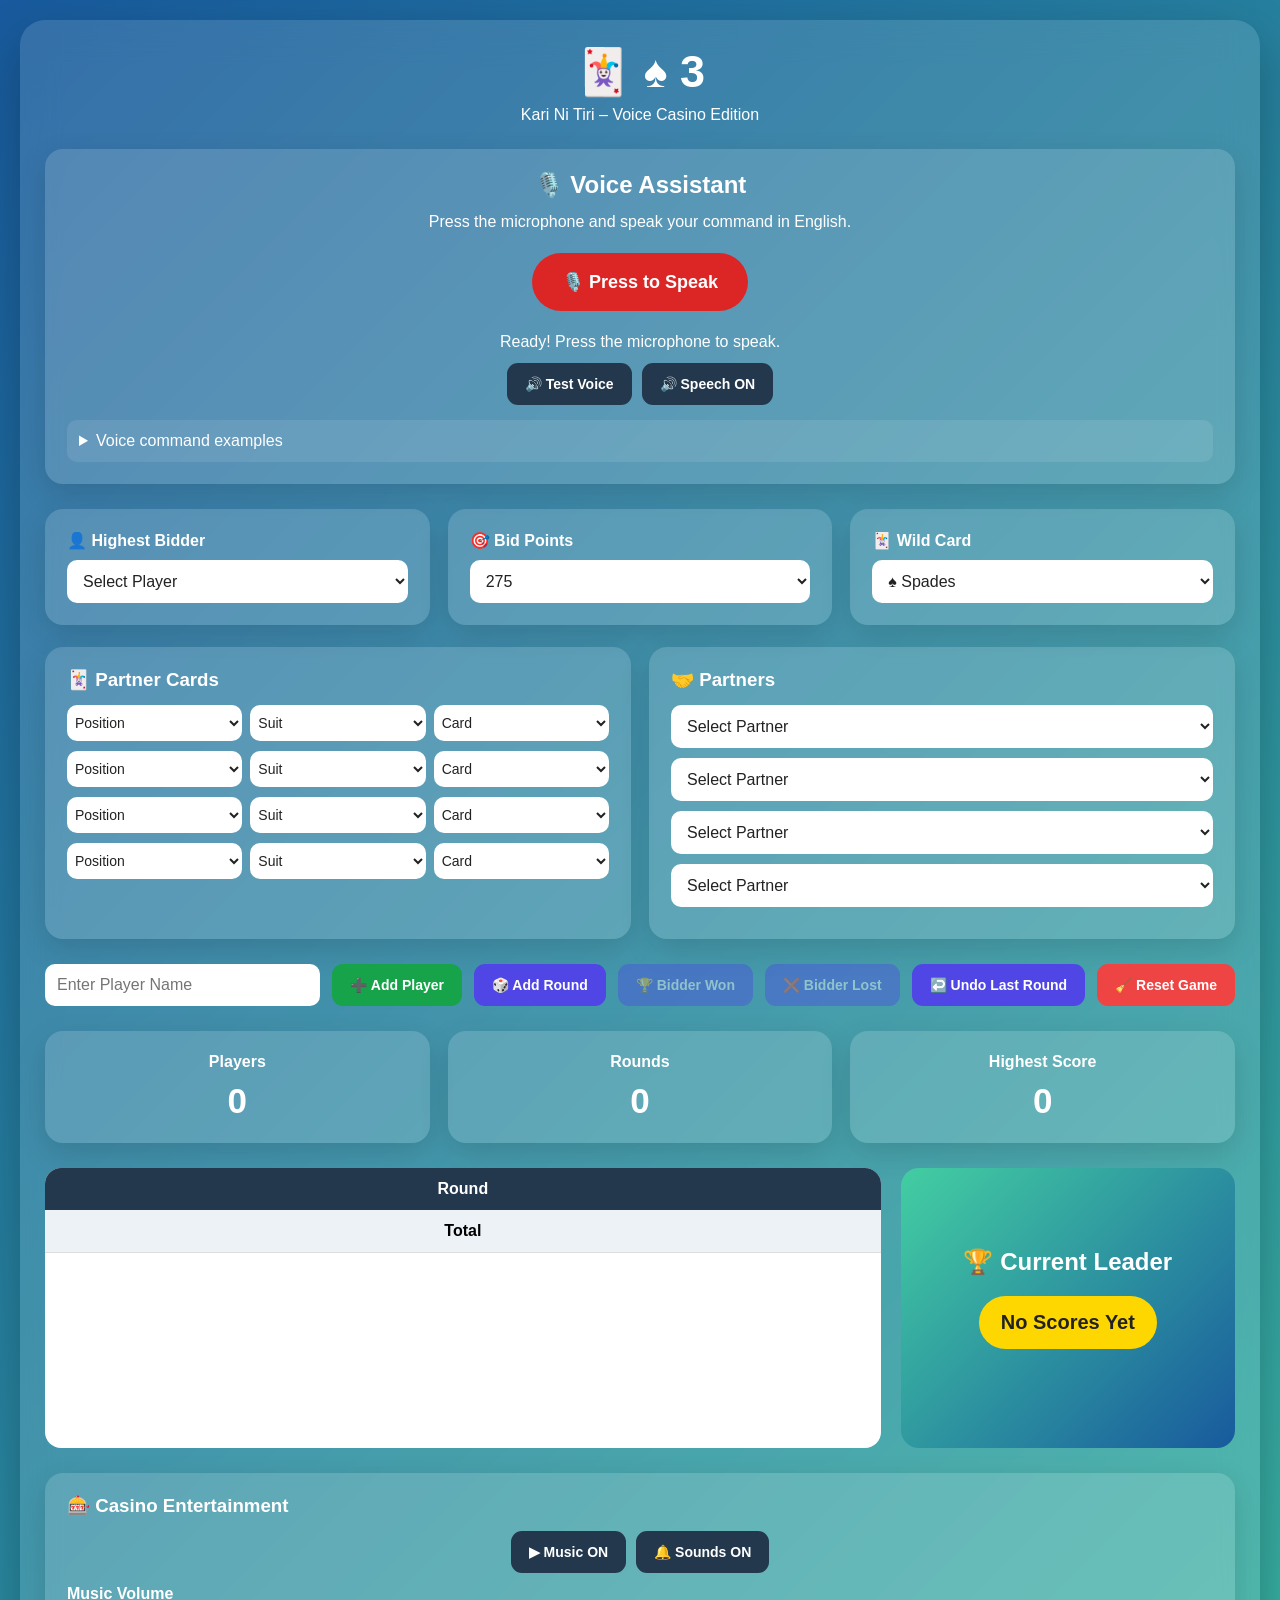
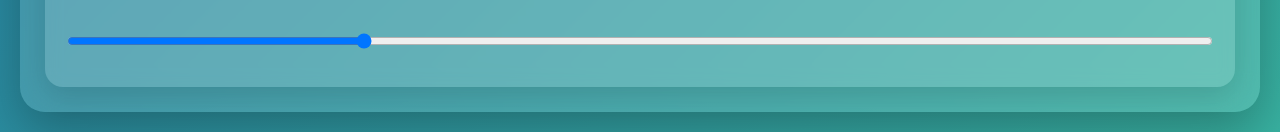
<file: index.html>
<!DOCTYPE html>
<html lang="en">
<head>
<meta charset="UTF-8">
<meta name="viewport" content="width=device-width, initial-scale=1">
<meta name="theme-color" content="#23374d">
<title>Kari Ni Tiri - Voice Casino Edition</title>
<link rel="stylesheet" href="style.css">
</head>
<body>

<div class="container">

<header class="title">
    <h1>🃏 ♠ 3</h1>
    <p>Kari Ni Tiri – Voice Casino Edition</p>
</header>

<section class="card voice-panel">
    <h2>🎙️ Voice Assistant</h2>
    <p>Press the microphone and speak your command in English.</p>

    <button id="voiceStart" class="mic-button">🎙️ Press to Speak</button>
    <p id="voiceStatus" aria-live="polite">Voice assistant ready</p>

    <div class="voice-controls">
        <button id="testSpeech">🔊 Test Voice</button>
        <button id="speechToggle">🔊 Speech ON</button>
    </div>

    <details>
        <summary>Voice command examples</summary>
        <p>Add player Rahul</p>
        <p>Bidder Rahul</p>
        <p>Bid 350</p>
        <p>Partners Amit and Raj</p>
        <p>Wild card Hearts</p>
        <p>Add round</p>
        <p>Bidder won / Bidder lost</p>
        <p>Who is the leader?</p>
        <p>Read scores</p>
        <p>Help</p>
    </details>
</section>

<section class="game-info">

    <div class="card">
        <label for="highestBidder">👤 Highest Bidder</label>
        <select id="highestBidder">
            <option value="">Select Player</option>
        </select>
    </div>

    <div class="card">
        <label for="bidPoints">🎯 Bid Points</label>
        <select id="bidPoints"></select>
    </div>

    <div class="card">
        <label for="wildSuit">🃏 Wild Card</label>
        <select id="wildSuit">
            <option value="♠ Spades">♠ Spades</option>
            <option value="♥ Hearts">♥ Hearts</option>
            <option value="♦ Diamonds">♦ Diamonds</option>
            <option value="♣ Clubs">♣ Clubs</option>
        </select>
    </div>

</section>

<section class="partner-section">

    <div class="card">
        <h3>🃏 Partner Cards</h3>
        <div id="partnerCardsContainer"></div>
    </div>

    <div class="card">
        <h3>🤝 Partners</h3>
        <div id="partnerNamesContainer"></div>
    </div>

</section>

<section class="player-panel">
    <input id="playerName" placeholder="Enter Player Name">
    <button id="addPlayer" class="add">➕ Add Player</button>
    <button id="addRound" class="round">🎲 Add Round</button>
    <button id="bidWin" class="round" disabled>🏆 Bidder Won</button>
    <button id="bidLose" class="round" disabled>❌ Bidder Lost</button>
    <button id="undoRound" class="round">↩️ Undo Last Round</button>
    <button id="resetGame" class="reset">🧹 Reset Game</button>
</section>

<section class="stats">
    <div class="stat-card">
        <h4>Players</h4>
        <span id="playerCount">0</span>
    </div>
    <div class="stat-card">
        <h4>Rounds</h4>
        <span id="roundCount">0</span>
    </div>
    <div class="stat-card">
        <h4>Highest Score</h4>
        <span id="highestScore">0</span>
    </div>
</section>

<section class="dashboard">

    <div class="table-card">
        <table>
            <thead>
                <tr id="headerRow">
                    <th>Round</th>
                </tr>
            </thead>
            <tbody id="scoreBody"></tbody>
            <tfoot>
                <tr id="totalRow">
                    <td>Total</td>
                </tr>
            </tfoot>
        </table>
    </div>

    <aside class="leader">
        <h2>🏆 Current Leader</h2>
        <div class="badge">No Scores Yet</div>
        <div id="remainingUnderLeader"></div>
    </aside>

</section>

<section class="card entertainment">
    <h3>🎰 Casino Entertainment</h3>
    <div class="music-controls">
        <button id="musicToggle">▶ Music ON</button>
        <button id="soundToggle">🔔 Sounds ON</button>
    </div>
    <label for="musicVolume">Music Volume</label>
    <input id="musicVolume" type="range" min="0" max="100" value="25">
</section>

</div>

<script src="storage.js"></script>
<script src="sounds.js"></script>
<script src="music.js"></script>
<script src="speech.js"></script>
<script src="players.js"></script>
<script src="scoring.js"></script>
<script src="app.js"></script>

</body>
</html>
</file>
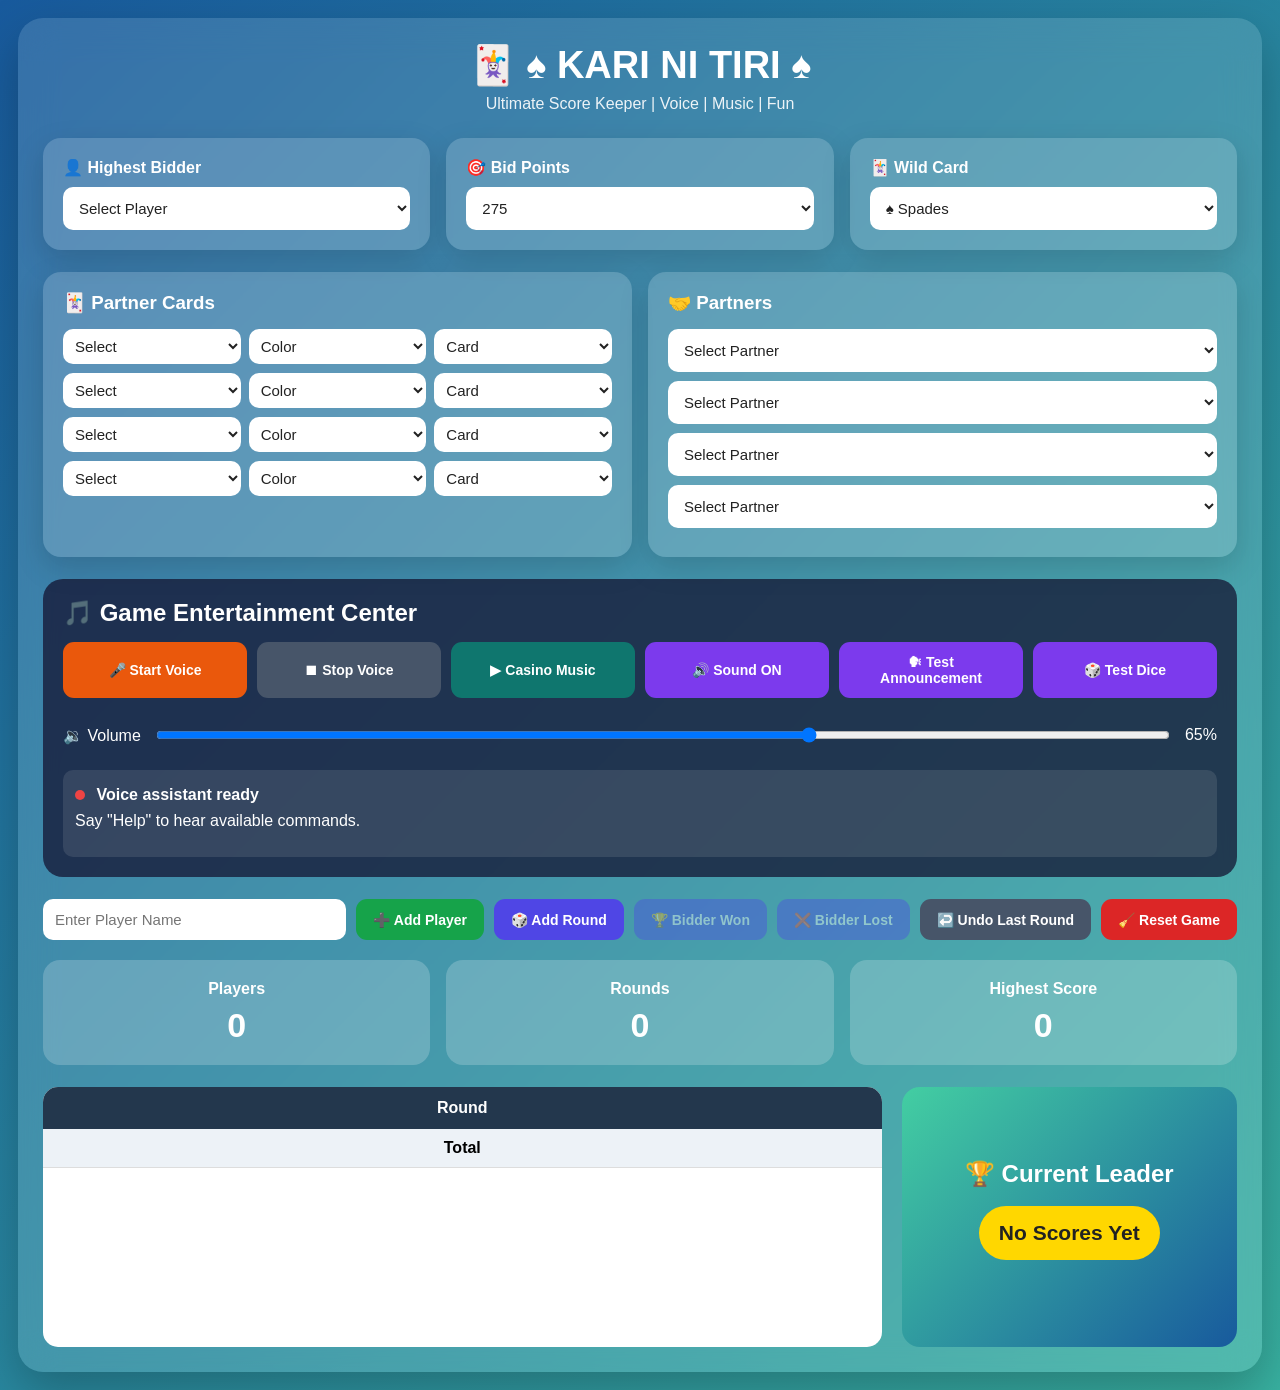
<file: index-back-up-speech.html>
<!DOCTYPE html>
<html lang="en">
<head>
<meta charset="UTF-8">
<meta name="viewport" content="width=device-width, initial-scale=1, maximum-scale=1">
<meta name="theme-color" content="#4338ca">
<title>Kari Ni Tiri - Ultimate Score Keeper</title>

<style>
* {
    margin:0;
    padding:0;
    box-sizing:border-box;
    font-family:-apple-system,BlinkMacSystemFont,"Segoe UI",Arial,sans-serif;
}

body {
    min-height:100vh;
    padding:18px;
    background:linear-gradient(-45deg,#667eea,#764ba2,#43cea2,#185a9d);
    background-size:400% 400%;
    animation:bgMove 15s ease infinite;
    -webkit-tap-highlight-color:transparent;
}

@keyframes bgMove {
    0% {background-position:0% 50%}
    50% {background-position:100% 50%}
    100% {background-position:0% 50%}
}

.container {
    max-width:1500px;
    margin:auto;
    padding:25px;
    border-radius:25px;
    background:rgba(255,255,255,.13);
    -webkit-backdrop-filter:blur(18px);
    backdrop-filter:blur(18px);
    box-shadow:0 20px 50px rgba(0,0,0,.25);
}

.title {
    text-align:center;
    color:white;
    margin-bottom:25px;
}

.title h1 {font-size:38px}
.title p {margin-top:8px;opacity:.9}

.card {
    background:rgba(255,255,255,.17);
    color:white;
    padding:20px;
    border-radius:18px;
    box-shadow:0 10px 30px rgba(0,0,0,.15);
}

.card h3 {margin-bottom:15px}

label {
    display:block;
    font-weight:600;
    margin-bottom:10px;
}

select,input {
    width:100%;
    padding:12px;
    border:0;
    border-radius:10px;
    font-size:15px;
    background:white;
    color:#222;
    outline:none;
}

button {
    border:0;
    border-radius:11px;
    padding:12px 17px;
    cursor:pointer;
    color:white;
    font-weight:700;
    font-size:14px;
    touch-action:manipulation;
    transition:.2s;
}

button:hover {filter:brightness(1.08)}
button:disabled {opacity:.4;cursor:not-allowed}

.game-info,.partner-section,.stats {
    display:grid;
    grid-template-columns:repeat(auto-fit,minmax(220px,1fr));
    gap:16px;
    margin-bottom:22px;
}

.player-panel {
    display:flex;
    flex-wrap:wrap;
    gap:10px;
    margin:20px 0;
}

.player-panel input {flex:1;min-width:180px}

.add {background:#16a34a}
.round {background:#4f46e5}
.reset {background:#dc2626}
.sound-btn {background:#7c3aed}
.music-btn {background:#0f766e}
.voice-btn {background:#ea580c}
.undo-btn {background:#475569}

.partner-card-row {
    display:grid;
    grid-template-columns:repeat(3,1fr);
    gap:8px;
    margin-bottom:9px;
}

.partner-card-row select {
    padding:8px;
    min-width:0;
}

.red-card {color:#e11d48!important;font-weight:bold}
.black-card {color:#111!important;font-weight:bold}

.stat-card {
    background:rgba(255,255,255,.2);
    color:white;
    padding:20px;
    text-align:center;
    border-radius:17px;
}

.stat-card span {
    display:block;
    font-size:34px;
    font-weight:bold;
    margin-top:8px;
}

.dashboard {
    display:grid;
    grid-template-columns:2.5fr 1fr;
    gap:20px;
}

.table-card {
    background:white;
    border-radius:15px;
    overflow-x:auto;
    -webkit-overflow-scrolling:touch;
}

table {width:100%;border-collapse:collapse}
thead {background:#23374d;color:white}
th {padding:12px;min-width:100px}
td {padding:10px;text-align:center;border-bottom:1px solid #ddd}
tbody tr:nth-child(even) {background:#f5f7fa}
tfoot {background:#edf2f7;font-weight:bold}

.score-input {
    width:75px;
    min-width:75px;
    text-align:center;
    font-size:17px;
    padding:7px;
}

.edit-btn,.remove-btn {
    display:block;
    margin:5px auto;
    padding:5px 9px;
    font-size:11px;
}

.edit-btn {background:#64748b}
.remove-btn {background:#dc2626}

.leader {
    min-height:260px;
    border-radius:18px;
    background:linear-gradient(135deg,#43cea2,#185a9d);
    color:white;
    display:flex;
    flex-direction:column;
    justify-content:center;
    align-items:center;
    text-align:center;
    padding:20px;
}

.badge {
    margin-top:18px;
    background:gold;
    color:#222;
    padding:15px 20px;
    border-radius:35px;
    font-size:21px;
    font-weight:bold;
}

.rank-row {
    display:flex;
    justify-content:space-between;
    gap:10px;
    padding:9px;
    margin:5px 0;
    border-radius:9px;
    background:rgba(255,255,255,.15);
    color:white;
}

.rank-name {flex:1;text-align:left}
.rank-number,.rank-points {font-weight:bold}

.entertainment {
    margin:22px 0;
    background:rgba(20,20,50,.75);
    color:white;
    border-radius:20px;
    padding:20px;
}

.entertainment h2 {margin-bottom:15px}

.sound-controls {
    display:grid;
    grid-template-columns:repeat(auto-fit,minmax(140px,1fr));
    gap:10px;
}

.sound-controls button {width:100%}

.volume-row {
    display:flex;
    align-items:center;
    gap:15px;
    margin-top:17px;
}

.volume-row input {flex:1}

.voice-status {
    margin-top:15px;
    padding:12px;
    background:rgba(255,255,255,.1);
    border-radius:10px;
    line-height:1.6;
}

.mic-indicator {
    display:inline-block;
    width:10px;
    height:10px;
    border-radius:50%;
    background:#ef4444;
    margin-right:7px;
}

.mic-indicator.active {
    background:#22c55e;
    box-shadow:0 0 10px #22c55e;
}

.activity {
    margin-top:12px;
    color:#fde68a;
    font-size:14px;
}

@media(max-width:900px) {
    .dashboard {grid-template-columns:1fr}
}

@media(max-width:600px) {
    body {padding:7px}
    .container {padding:12px}
    .title h1 {font-size:29px}
    .player-panel {flex-direction:column}
    .player-panel button {width:100%}
    .sound-controls {grid-template-columns:repeat(2,1fr)}
    .card {padding:14px}
    .partner-card-row {gap:5px}
    .partner-card-row select {font-size:12px;padding:8px 4px}
}

</style>
</head>

<body>

<div class="container">

<header class="title">
<h1>🃏 ♠ KARI NI TIRI ♠</h1>
<p>Ultimate Score Keeper | Voice | Music | Fun</p>
</header>

<!-- GAME SETTINGS -->

<section class="game-info">

<div class="card">
<label>👤 Highest Bidder</label>
<select id="highestBidder">
<option value="">Select Player</option>
</select>
</div>

<div class="card">
<label>🎯 Bid Points</label>
<select id="bidPoints"></select>
</div>

<div class="card">
<label>🃏 Wild Card</label>
<select id="wildSuit">
<option>♠ Spades</option>
<option>♥ Hearts</option>
<option>♦ Diamonds</option>
<option>♣ Clubs</option>
</select>
</div>

</section>

<!-- PARTNERS -->

<section class="partner-section">

<div class="card">
<h3>🃏 Partner Cards</h3>
<div id="partnerCardsContainer"></div>
</div>

<div class="card">
<h3>🤝 Partners</h3>
<div id="partnerNamesContainer"></div>
</div>

</section>

<!-- ENTERTAINMENT -->

<section class="entertainment">

<h2>🎵 Game Entertainment Center</h2>

<div class="sound-controls">

<button class="voice-btn" id="startVoice">
🎤 Start Voice
</button>

<button class="undo-btn" id="stopVoice">
⏹ Stop Voice
</button>

<button class="music-btn" id="musicToggle">
▶ Casino Music
</button>

<button class="sound-btn" id="soundToggle">
🔊 Sound ON
</button>

<button class="sound-btn" id="testVoice">
🗣 Test Announcement
</button>

<button class="sound-btn" id="testSound">
🎲 Test Dice
</button>

</div>

<div class="volume-row">
<span>🔉 Volume</span>
<input type="range" id="volume" min="0" max="100" value="65">
<span id="volumeValue">65%</span>
</div>

<div class="voice-status">
<div>
<span class="mic-indicator" id="micIndicator"></span>
<strong id="voiceState">Voice assistant ready</strong>
</div>
<div id="heardText">Say "Help" to hear available commands.</div>
<div class="activity" id="activity"></div>
</div>

</section>

<!-- PLAYER CONTROLS -->

<section class="player-panel">

<input id="playerName" placeholder="Enter Player Name">

<button class="add" id="addPlayer">➕ Add Player</button>

<button class="round" id="addRound">🎲 Add Round</button>

<button class="round" id="bidWin" disabled>🏆 Bidder Won</button>

<button class="round" id="bidLose" disabled>❌ Bidder Lost</button>

<button class="undo-btn" id="undoRound">↩️ Undo Last Round</button>

<button class="reset" id="resetGame">🧹 Reset Game</button>

</section>

<!-- STATISTICS -->

<section class="stats">

<div class="stat-card">
<h4>Players</h4>
<span id="playerCount">0</span>
</div>

<div class="stat-card">
<h4>Rounds</h4>
<span id="roundCount">0</span>
</div>

<div class="stat-card">
<h4>Highest Score</h4>
<span id="highestScore">0</span>
</div>

</section>

<!-- DASHBOARD -->

<section class="dashboard">

<div class="table-card">

<table>

<thead>
<tr id="headerRow">
<th>Round</th>
</tr>
</thead>

<tbody id="scoreBody"></tbody>

<tfoot>
<tr id="totalRow">
<td>Total</td>
</tr>
</tfoot>

</table>

</div>

<aside class="leader">

<h2>🏆 Current Leader</h2>

<div class="badge">No Scores Yet</div>

<div id="remainingUnderLeader" style="width:100%;margin-top:15px"></div>

</aside>

</section>

</div>

<script>

/* =========================================
   GLOBAL DATA
========================================= */

let players = [];
let rounds = [];
let roundCount = 0;
let currentRound = null;
let partners = [];
let partnerCards = [];
let roundLocked = true;

const STORAGE_KEY = "kariNiTiri";

const playerColors = [
"#3498db","#2ecc71","#9b59b6","#f39c12",
"#e74c3c","#16a085","#d35400","#34495e"
];

/* =========================================
   AUDIO ENGINE
   Original browser-generated sounds
========================================= */

let audioContext = null;
let masterGain = null;
let musicTimer = null;
let musicPlaying = false;
let soundEnabled = true;
let volume = 0.65;

function initAudio() {

    const AudioCtx = window.AudioContext || window.webkitAudioContext;

    if (!AudioCtx) {
        showActivity("Audio is not supported by this browser.");
        return false;
    }

    if (!audioContext) {
        audioContext = new AudioCtx();
        masterGain = audioContext.createGain();
        masterGain.gain.value = volume;
        masterGain.connect(audioContext.destination);
    }

    if (audioContext.state === "suspended") {
        audioContext.resume();
    }

    return true;
}

function tone(freq, duration, type="sine", delay=0, gain=0.2) {

    if (!soundEnabled || !initAudio()) return;

    const osc = audioContext.createOscillator();
    const amp = audioContext.createGain();

    const start = audioContext.currentTime + delay;

    osc.type = type;
    osc.frequency.setValueAtTime(freq,start);

    amp.gain.setValueAtTime(0.001,start);
    amp.gain.linearRampToValueAtTime(gain,start+0.02);
    amp.gain.exponentialRampToValueAtTime(0.001,start+duration);

    osc.connect(amp);
    amp.connect(masterGain);

    osc.start(start);
    osc.stop(start+duration+0.03);
}

function playDice() {
    tone(500,.08,"triangle",0,.25);
    tone(800,.08,"triangle",.1,.2);
    tone(1100,.2,"triangle",.2,.2);
}

function playShuffle() {
    tone(300,.12,"sawtooth",0,.08);
    tone(450,.12,"sawtooth",.15,.08);
    tone(350,.12,"sawtooth",.3,.08);
}

function playWin() {
    [523,659,784,1047].forEach((n,i)=>tone(n,.35,"triangle",i*.17,.2));
}

function playLose() {
    [440,370,300,220].forEach((n,i)=>tone(n,.3,"sawtooth",i*.2,.13));
}

function playApplause() {
    for(let i=0;i<10;i++) {
        tone(500+Math.random()*900,.08,"triangle",i*.07,.12);
    }
}

function playDrumroll() {
    for(let i=0;i<15;i++) {
        tone(100+Math.random()*60,.06,"triangle",i*.09,.12);
    }
}

function playClick() {
    tone(700,.08,"sine",0,.1);
}

/* =========================================
   CASINO-STYLE ORIGINAL BACKGROUND MUSIC
========================================= */

const melody = [
    523,659,784,659,587,698,880,698,
    523,659,784,1047,880,784,659,587
];

function musicBeat() {

    if(!musicPlaying) return;

    const index = Math.floor(Date.now()/350)%melody.length;

    tone(melody[index],.25,"triangle",0,.09);
    tone(melody[index]/2,.25,"sine",0,.05);

}

function toggleMusic() {

    initAudio();

    if(!audioContext) return;

    if(musicPlaying) {

        musicPlaying = false;
        clearInterval(musicTimer);
        musicTimer = null;

        document.getElementById("musicToggle").innerText = "▶ Casino Music";

    } else {

        musicPlaying = true;
        musicBeat();

        musicTimer = setInterval(musicBeat,350);

        document.getElementById("musicToggle").innerText = "⏸ Pause Music";

    }
}

/* =========================================
   SPEECH ANNOUNCEMENTS
========================================= */

let speechEnabled = true;

function speak(message, language="en-US") {

    if(!speechEnabled || !("speechSynthesis" in window)) return;

    speechSynthesis.cancel();

    const utterance = new SpeechSynthesisUtterance(message);

    utterance.lang = language;
    utterance.rate = 1.08;
    utterance.pitch = 1.25;
    utterance.volume = volume;

    speechSynthesis.speak(utterance);
}

function randomItem(arr) {
    return arr[Math.floor(Math.random()*arr.length)];
}

function announce(event,name="") {

    const messages = {

        newRound: [
            "Ladies and gentlemen! Next round shuru thai gayu! Let's go!",
            "Aavo aavo! Navo round! Ab maza aayega!",
            "Kem cho players! Ready for another dhamakedar round?"
        ],

        win: [
            "Wah wah! Kya baat hai! Bidder jeeti gaya! Full paisa vasool!",
            "Amazing! What a champion! Aaje toh party thase!",
            "Arey wah! Bidder won! Badha taali pado!"
        ],

        lose: [
            "Oh no! Bidder haar gaya! Koi baat nahi, agli baar pakka!",
            "Arre bhai! Yeh kya ho gaya? Better luck next time!",
            "Bidder lost! Aaje toh kismat thodi naraz chhe!"
        ],

        leader: [
            "Ladies and gentlemen! We have a new king of the table!",
            "Wah! " + name + " is the superstar! Badha taali pado!",
            name + "! Aaje toh tamaro jalwo chhe!"
        ],

        reset: [
            "Navi game! Navo josh! Chalo bhai, sharu kariye!",
            "New game! New hopes! Let's go!"
        ],

        applause: [
            "Shabash! Bahu saras!",
            "Wah wah! Ek number!",
            "Kya baat hai boss!"
        ]
    };

    const message = randomItem(messages[event] || messages.applause);

    speak(message);
}

function testAnnouncement() {
    speak("Kem cho badha? Welcome to Kari Ni Tiri! Aaje ramvani maja aavse! Let's play!");
}

/* =========================================
   UI HELPERS
========================================= */

function showActivity(message) {
    document.getElementById("activity").innerText = message;
}

function setResultButtonsEnabled(enabled) {
    document.getElementById("bidWin").disabled = !enabled;
    document.getElementById("bidLose").disabled = !enabled;
    roundLocked = !enabled;
}

/* =========================================
   INITIALIZATION
========================================= */

document.addEventListener("DOMContentLoaded",()=>{

    populateBidPoints();
    createPartnerCardSelectors();
    createPartnerNameSelectors();

    document.getElementById("addPlayer").onclick = addPlayer;
    document.getElementById("addRound").onclick = addRound;

    document.getElementById("bidWin").onclick = ()=>applyResult("WIN");
    document.getElementById("bidLose").onclick = ()=>applyResult("LOSE");

    document.getElementById("undoRound").onclick = undoLastRound;
    document.getElementById("resetGame").onclick = resetGame;

    document.getElementById("musicToggle").onclick = toggleMusic;

    document.getElementById("soundToggle").onclick = ()=>{

        soundEnabled = !soundEnabled;

        document.getElementById("soundToggle").innerText =
            soundEnabled ? "🔊 Sound ON" : "🔇 Sound OFF";

    };

    document.getElementById("testVoice").onclick = testAnnouncement;
    document.getElementById("testSound").onclick = playDice;

    document.getElementById("startVoice").onclick = startVoice;
    document.getElementById("stopVoice").onclick = stopVoice;

    document.getElementById("volume").oninput = function(){

        volume = Number(this.value)/100;

        document.getElementById("volumeValue").innerText = this.value+"%";

        if(masterGain) masterGain.gain.value = volume;

    };

    document.getElementById("playerName").addEventListener("keydown",e=>{
        if(e.key==="Enter") addPlayer();
    });

    loadGame();

});

/* =========================================
   BID POINTS
========================================= */

function populateBidPoints() {

    const select = document.getElementById("bidPoints");

    for(let i=275;i<=500;i+=5) {

        const option = document.createElement("option");

        option.value = i;
        option.textContent = i;

        select.appendChild(option);

    }
}

/* =========================================
   PLAYER MANAGEMENT
========================================= */

function addPlayer() {

    const input = document.getElementById("playerName");
    const name = input.value.trim();

    if(!name) {
        alert("Enter player name");
        return;
    }

    if(players.some(p=>p.name.toLowerCase()===name.toLowerCase())) {
        alert("Player already exists");
        return;
    }

    players.push({
        name,
        color:playerColors[players.length%playerColors.length],
        total:0
    });

    input.value="";

    refreshPlayerUI();
    renderRounds();
    saveGame();

    speak("Welcome "+name+"! Chalo game sharu kariye!");
    playClick();
}

function editPlayerName(oldName) {

    const answer = prompt("Enter new name for "+oldName+":");

    if(answer===null) return;

    const newName = answer.trim();

    if(!newName) {
        alert("Name cannot be empty");
        return;
    }

    if(players.some(p=>p.name.toLowerCase()===newName.toLowerCase())) {
        alert("Player already exists");
        return;
    }

    players.forEach(p=>{
        if(p.name===oldName) p.name=newName;
    });

    rounds.forEach(r=>{
        if(r.scores && r.scores[oldName]!==undefined) {
            r.scores[newName]=r.scores[oldName];
            delete r.scores[oldName];
        }
    });

    if(currentRound && currentRound.bidder===oldName) {
        currentRound.bidder=newName;
    }

    partners=partners.map(p=>p===oldName?newName:p);

    refreshPlayerUI();
    renderRounds();
    calculateTotals();
    saveGame();
}

function removePlayer(name) {

    if(!confirm("Remove "+name+"?")) return;

    players=players.filter(p=>p.name!==name);

    rounds.forEach(r=>{
        if(r.scores) delete r.scores[name];
        if(r.partners) r.partners=r.partners.filter(p=>p!==name);
    });

    partners=partners.filter(p=>p!==name);

    if(currentRound && currentRound.bidder===name) {
        currentRound.bidder="";
    }

    refreshPlayerUI();
    renderRounds();
    calculateTotals();
    saveGame();
}

function refreshPlayerUI() {

    buildTableHeader();
    buildTotalRow();
    updateBidderDropdown();
    refreshPartnerDropdowns();
    updateStatistics();

}

/* =========================================
   PLAYER TABLE
========================================= */

function buildTableHeader() {

    const header=document.getElementById("headerRow");

    header.innerHTML="<th>Round</th>";

    players.forEach(player=>{

        const th=document.createElement("th");

        th.style.background=player.color;

        const title=document.createElement("div");
        title.textContent=player.name;

        const edit=document.createElement("button");
        edit.className="edit-btn";
        edit.textContent="✎ Edit";
        edit.onclick=()=>editPlayerName(player.name);

        const remove=document.createElement("button");
        remove.className="remove-btn";
        remove.textContent="✖ Remove";
        remove.onclick=()=>removePlayer(player.name);

        th.append(title,edit,remove);
        header.appendChild(th);

    });
}

function buildTotalRow() {

    const row=document.getElementById("totalRow");

    row.innerHTML="<td>Total</td>";

    players.forEach(player=>{

        const cell=document.createElement("td");
        cell.id="total-"+player.name;
        cell.textContent="0";

        row.appendChild(cell);

    });
}

function updateBidderDropdown() {

    const box=document.getElementById("highestBidder");
    const old=box.value;

    box.innerHTML='<option value="">Select Player</option>';

    players.forEach(player=>{

        const option=document.createElement("option");
        option.value=player.name;
        option.textContent=player.name;

        box.appendChild(option);

    });

    box.value=old;

}

function updateStatistics() {

    document.getElementById("playerCount").textContent=players.length;
    document.getElementById("roundCount").textContent=rounds.length;

}

/* =========================================
   PARTNER MANAGEMENT
========================================= */

function createPartnerCardSelectors() {

    const container=document.getElementById("partnerCardsContainer");

    container.innerHTML="";

    const suits=[
        {symbol:"♠",name:"Spade"},
        {symbol:"♥",name:"Heart"},
        {symbol:"♦",name:"Diamond"},
        {symbol:"♣",name:"Club"}
    ];

    const ranks=["A","K","Q","J","3"];

    for(let i=0;i<4;i++) {

        const row=document.createElement("div");
        row.className="partner-card-row";

        const position=document.createElement("select");
        position.innerHTML=
            '<option value="">Select</option>'+
            '<option value="First">First</option>'+
            '<option value="Second">Second</option>';

        const suit=document.createElement("select");
        suit.innerHTML='<option value="">Color</option>';

        suits.forEach(s=>{
            const option=document.createElement("option");
            option.value=s.symbol;
            option.textContent=s.symbol+" "+s.name;
            suit.appendChild(option);
        });

        const rank=document.createElement("select");
        rank.innerHTML='<option value="">Card</option>';

        ranks.forEach(r=>{
            const option=document.createElement("option");
            option.value=r;
            option.textContent=r;
            rank.appendChild(option);
        });

        suit.onchange=()=>{
            suit.className=(suit.value==="♥"||suit.value==="♦")?"red-card":
                (suit.value==="♠"||suit.value==="♣")?"black-card":"";
            savePartnerCards();
        };

        rank.onchange=savePartnerCards;

        row.append(position,suit,rank);
        container.appendChild(row);

    }

}

function createPartnerNameSelectors() {

    const container=document.getElementById("partnerNamesContainer");

    container.innerHTML="";

    for(let i=1;i<=4;i++) {

        const select=document.createElement("select");

        select.className="partner-name";
        select.style.marginBottom="9px";

        select.innerHTML='<option value="">Partner '+i+'</option>';

        select.onchange=validatePartners;

        container.appendChild(select);

    }

    refreshPartnerDropdowns();

}

function refreshPartnerDropdowns() {

    document.querySelectorAll(".partner-name").forEach(select=>{

        const old=select.value;

        select.innerHTML='<option value="">Select Partner</option>';

        players.forEach(p=>{

            const option=document.createElement("option");
            option.value=p.name;
            option.textContent=p.name;

            select.appendChild(option);

        });

        select.value=old;

    });

}

function validatePartners() {

    const selects=[...document.querySelectorAll(".partner-name")];

    const selected=selects.map(s=>s.value).filter(Boolean);

    if(new Set(selected).size!==selected.length) {

        alert("Same player cannot be selected twice.");
        this.value="";

    }

    savePartners();

}

function savePartners() {

    partners=[...document.querySelectorAll(".partner-name")]
        .map(s=>s.value)
        .filter(Boolean);

    saveGame();

}

function savePartnerCards() {

    partnerCards=[];

    const rows=document.querySelectorAll(".partner-card-row");

    rows.forEach(row=>{

        const suit=row.querySelector("select:nth-child(2)").value;
        const rank=row.querySelector("select:nth-child(3)").value;

        partnerCards.push(suit&&rank?suit+rank:"");

    });

    saveGame();

}

/* =========================================
   ROUND MANAGEMENT
========================================= */

function addRound() {

    if(currentRound) {
        alert("Complete the current round first.");
        speak("Bhai! Pehla current round complete karo!");
        return;
    }

    if(players.length===0) {
        alert("Add players first.");
        return;
    }

    currentRound={
        number:rounds.length+1,
        bidder:"",
        bid:275,
        partners:[],
        cards:[],
        result:""
    };

    document.getElementById("highestBidder").value="";
    document.getElementById("bidPoints").value="275";

    partners=[];
    partnerCards=[];

    document.querySelectorAll(".partner-name,.partner-card-row select")
        .forEach(s=>s.value="");

    document.querySelectorAll(".partner-suit").forEach(s=>s.className="");

    renderRounds();
    setResultButtonsEnabled(true);
    saveGame();

    playShuffle();
    announce("newRound");

    showActivity("Round "+currentRound.number+" started.");

}

function prepareCurrentRound() {

    if(!currentRound) {
        alert("Add a round first.");
        return false;
    }

    currentRound.bidder=document.getElementById("highestBidder").value;
    currentRound.bid=Number(document.getElementById("bidPoints").value);
    currentRound.partners=[...partners];
    currentRound.cards=[...partnerCards];

    if(!currentRound.bidder) {
        alert("Select Highest Bidder.");
        return false;
    }

    if(currentRound.partners.includes(currentRound.bidder)) {
        alert("Bidder cannot also be a partner.");
        return false;
    }

    return true;

}

/* =========================================
   SCORING ENGINE
   Original scoring rules preserved
========================================= */

function applyResult(result) {

    if(!currentRound || roundLocked) return;

    if(!prepareCurrentRound()) return;

    if(result==="WIN") playDrumroll();
    else playLose();

    const scores={};

    players.forEach(player=>{

        let score=0;

        if(player.name===currentRound.bidder) {

            score=result==="WIN"
                ? currentRound.bid*2
                : -currentRound.bid;

        } else if(currentRound.partners.includes(player.name)) {

            score=result==="WIN"
                ? currentRound.bid
                : 0;

        } else {

            score=result==="LOSE"
                ? currentRound.bid
                : 0;

        }

        scores[player.name]=score;

    });

    rounds.push({

        number:currentRound.number,
        bidder:currentRound.bidder,
        bid:currentRound.bid,
        partners:[...currentRound.partners],
        cards:[...currentRound.cards],
        result,
        scores

    });

    currentRound=null;

    setResultButtonsEnabled(false);

    renderRounds();
    calculateTotals();
    clearRoundSelections();
    saveGame();

    if(result==="WIN") {
        playWin();
        announce("win");
    } else {
        announce("lose");
    }

    showActivity("Round completed: Bidder "+result);

}

function clearRoundSelections() {

    document.getElementById("highestBidder").value="";

    partners=[];
    partnerCards=[];

    document.querySelectorAll(".partner-name,.partner-card-row select")
        .forEach(s=>s.value="");

    document.querySelectorAll(".partner-suit").forEach(s=>s.className="");

}

/* =========================================
   RENDER ROUNDS
========================================= */

function renderRounds() {

    const tbody=document.getElementById("scoreBody");

    tbody.innerHTML="";

    rounds.forEach(round=>{

        const row=document.createElement("tr");

        const label=document.createElement("td");

        label.innerHTML="Game "+round.number+
            "<br><small>"+(round.result==="WIN"?"🏆 Bidder Won":"❌ Bidder Lost")+"</small>";

        row.appendChild(label);

        players.forEach(player=>{

            const cell=document.createElement("td");

            const input=document.createElement("input");

            input.type="number";
            input.className="score-input";
            input.readOnly=true;
            input.value=round.scores[player.name]||0;

            cell.appendChild(input);
            row.appendChild(cell);

        });

        tbody.appendChild(row);

    });

    if(currentRound) {

        const row=document.createElement("tr");

        const label=document.createElement("td");
        label.textContent="Game "+currentRound.number+" (Pending)";

        row.appendChild(label);

        players.forEach(()=>{

            const cell=document.createElement("td");
            cell.textContent="Waiting";

            row.appendChild(cell);

        });

        tbody.appendChild(row);

    }

    calculateTotals();

}

/* =========================================
   TOTALS AND LEADERBOARD
========================================= */

function calculateTotals() {

    const totals={};

    players.forEach(p=>totals[p.name]=0);

    rounds.forEach(round=>{

        players.forEach(p=>{

            totals[p.name]+=(Number(round.scores[p.name])||0);

        });

    });

    players.forEach(p=>{

        p.total=totals[p.name];

        const cell=document.getElementById("total-"+p.name);

        if(cell) cell.textContent=p.total;

    });

    const values=Object.values(totals);

    const highest=values.length?Math.max(0,...values):0;

    document.getElementById("highestScore").textContent=highest;

    updateLeader(totals);
    updateStatistics();

}

function updateLeader(totals) {

    const ranking=players.map(p=>({
        name:p.name,
        total:totals[p.name]||0
    })).sort((a,b)=>b.total-a.total);

    const badge=document.querySelector(".badge");
    const container=document.getElementById("remainingUnderLeader");

    container.innerHTML="";

    if(!ranking.length) {
        badge.textContent="No Scores Yet";
        return;
    }

    badge.innerHTML="🏆 "+ranking[0].name+
        "<br>"+ranking[0].total+" Points";

    ranking.slice(1).forEach((p,i)=>{

        const div=document.createElement("div");
        div.className="rank-row";

        const number=document.createElement("span");
        number.className="rank-number";
        number.textContent=i+2;

        const name=document.createElement("span");
        name.className="rank-name";
        name.textContent=p.name;

        const points=document.createElement("span");
        points.className="rank-points";
        points.textContent=p.total+" pts";

        div.append(number,name,points);

        container.appendChild(div);

    });

}

/* =========================================
   UNDO ROUND
========================================= */

function undoLastRound() {

    const password=prompt("Enter password to undo last round:");

    if(password===null) return;

    if(password!=="Innocent mistake") {
        alert("Incorrect password!");
        return;
    }

    if(rounds.length===0) {
        alert("No completed rounds to undo.");
        return;
    }

    if(!confirm("Undo the last completed round?")) return;

    const removed=rounds.pop();

    renderRounds();
    calculateTotals();
    saveGame();

    playLose();

    alert("Last round undone: Game "+removed.number);

}

/* =========================================
   RESET GAME
========================================= */

function resetGame() {

    const password=prompt("Enter password to reset the game:");

    if(password===null) return;

    if(password!=="Na maza aavi") {
        alert("Incorrect password!");
        return;
    }

    if(!confirm("Start a new game?")) return;

    players=[];
    rounds=[];
    currentRound=null;
    partners=[];
    partnerCards=[];

    localStorage.removeItem(STORAGE_KEY);

    refreshPlayerUI();

    document.getElementById("scoreBody").innerHTML="";
    document.getElementById("highestScore").textContent="0";
    document.getElementById("playerName").value="";

    document.querySelector(".badge").textContent="No Scores Yet";
    document.getElementById("remainingUnderLeader").innerHTML="";

    createPartnerCardSelectors();
    createPartnerNameSelectors();

    setResultButtonsEnabled(false);

    saveGame();

    playApplause();
    announce("reset");

    alert("Game reset successfully!");

}

/* =========================================
   LOCAL STORAGE
========================================= */

function saveGame() {

    const data={

        players,
        rounds,
        roundCount:rounds.length,
        currentRound,
        partners,
        partnerCards,

        bidder:document.getElementById("highestBidder").value,
        bid:document.getElementById("bidPoints").value,
        wild:document.getElementById("wildSuit").value

    };

    try {
        localStorage.setItem(STORAGE_KEY,JSON.stringify(data));
    } catch(e) {
        console.error("Could not save game:",e);
    }

}

function loadGame() {

    try {

        const saved=localStorage.getItem(STORAGE_KEY);

        if(!saved) {
            setResultButtonsEnabled(false);
            return;
        }

        const data=JSON.parse(saved);

        players=Array.isArray(data.players)?data.players:[];
        rounds=Array.isArray(data.rounds)?data.rounds:[];
        partners=Array.isArray(data.partners)?data.partners:[];
        partnerCards=Array.isArray(data.partnerCards)?data.partnerCards:[];

        rounds.forEach(r=>{
            r.scores=r.scores||{};
            r.partners=r.partners||[];
        });

        currentRound=data.currentRound||null;

        roundCount=rounds.length;

        refreshPlayerUI();

        document.getElementById("bidPoints").value=data.bid||"275";
        document.getElementById("wildSuit").value=data.wild||"♠ Spades";

        document.getElementById("highestBidder").value=data.bidder||"";

        if(currentRound) {

            document.getElementById("highestBidder").value=currentRound.bidder||"";
            document.getElementById("bidPoints").value=currentRound.bid||275;

            setResultButtonsEnabled(true);

        } else {

            setResultButtonsEnabled(false);

        }

        document.querySelectorAll(".partner-name").forEach((select,i)=>{
            select.value=partners[i]||"";
        });

        document.querySelectorAll(".partner-card-row").forEach((row,i)=>{

            const card=partnerCards[i]||"";

            if(card) {

                const suit=card.charAt(0);
                const rank=card.slice(1);

                row.querySelector("select:nth-child(2)").value=suit;
                row.querySelector("select:nth-child(3)").value=rank;

            }

        });

        renderRounds();
        calculateTotals();

    } catch(e) {

        console.error("Could not load saved game:",e);
        alert("Saved game data could not be loaded.");

    }

}

/* =========================================
   AUTO SAVE
========================================= */

document.addEventListener("change",()=>{

    if(document.getElementById("highestBidder")) saveGame();

});

document.addEventListener("input",e=>{

    if(e.target.id==="bidPoints"||e.target.id==="wildSuit") saveGame();

});

/* =========================================
   VOICE RECOGNITION
========================================= */

const SpeechRecognition=
    window.SpeechRecognition||window.webkitSpeechRecognition;

let recognition=null;
let voiceRunning=false;
let voiceBusy=false;
let lastVoiceAction="";

if(SpeechRecognition) {

    recognition=new SpeechRecognition();

    recognition.continuous=true;
    recognition.interimResults=false;
    recognition.lang="en-US";
    recognition.maxAlternatives=1;

    recognition.onstart=()=>{

        voiceRunning=true;

        document.getElementById("micIndicator").classList.add("active");
        document.getElementById("voiceState").textContent="Listening...";

    };

    recognition.onend=()=>{

        voiceRunning=false;

        document.getElementById("micIndicator").classList.remove("active");

        if(document.getElementById("voiceState").textContent!=="Voice stopped") {
            document.getElementById("voiceState").textContent="Voice assistant ready";
        }

        if(window.voiceRestartRequested) {

            setTimeout(()=>{

                try {
                    recognition.start();
                } catch(e) {}

            },500);

        }

    };

    recognition.onerror=e=>{

        document.getElementById("voiceState").textContent="Voice error: "+e.error;

        if(e.error==="not-allowed"||e.error==="service-not-allowed") {
            window.voiceRestartRequested=false;
            alert("Please allow microphone access in your browser.");
        }

    };

    recognition.onresult=e=>{

        const result=e.results[e.results.length-1];

        if(!result.isFinal) return;

        const text=result[0].transcript.trim();

        document.getElementById("heardText").textContent="Heard: "+text;

        processVoiceCommand(text);

    };

}

function startVoice() {

    if(!recognition) {

        alert("Speech recognition is not supported in this browser. Try Chrome.");
        return;

    }

    initAudio();

    window.voiceRestartRequested=true;

    if(!voiceRunning) {

        try {
            recognition.start();
        } catch(e) {
            console.log(e);
        }

    }

    speak("Voice assistant started! Hu sambhlu chhu! Say help for commands.");

}

function stopVoice() {

    window.voiceRestartRequested=false;

    if(recognition && voiceRunning) {
        recognition.stop();
    }

    voiceRunning=false;

    document.getElementById("micIndicator").classList.remove("active");
    document.getElementById("voiceState").textContent="Voice stopped";

    speechSynthesis.cancel();

}

/* =========================================
   VOICE COMMAND PROCESSOR
========================================= */

function processVoiceCommand(raw) {

    if(voiceBusy) return;

    const text=raw.toLowerCase().replace(/[.,!?]/g," ").trim();

    if(!text) return;

    showActivity("Voice command: "+raw);

    // HELP

    if(text==="help"||text.includes("what can i say")) {

        speak("You can say: Add player, add round, bidder Rahul, bid 350, bidder won, bidder lost, who is leading, show score, or stop music.");

        return;

    }

    // MUSIC

    if(text.includes("mute music")||text.includes("stop music")||text.includes("pause music")) {

        if(musicPlaying) toggleMusic();

        speak("Music bandh kari didhu!");
        return;

    }

    if(text.includes("play music")||text.includes("start music")) {

        if(!musicPlaying) toggleMusic();

        speak("Casino music sharu!");
        return;

    }

    // SOUND

    if(text.includes("mute sound")||text.includes("sound off")) {

        soundEnabled=false;
        document.getElementById("soundToggle").textContent="🔇 Sound OFF";
        speak("Sound off.");
        return;

    }

    if(text.includes("sound on")||text.includes("unmute sound")) {

        soundEnabled=true;
        document.getElementById("soundToggle").textContent="🔊 Sound ON";
        speak("Sound on.");
        return;

    }

    // LEADER

    if(text.includes("who is leading")||text.includes("current leader")||text.includes("who is the leader")) {

        const leader=players.slice().sort((a,b)=>(b.total||0)-(a.total||0))[0];

        if(leader) {

            speak("Current leader is "+leader.name+" with "+leader.total+" points! Wah wah!");

        } else {

            speak("No players yet.");

        }

        return;

    }

    // SCORE

    if(text.includes("show score")||text.includes("read scores")||text.includes("score board")) {

        if(players.length===0) {
            speak("No players yet.");
            return;
        }

        const message=players.map(p=>p.name+" has "+(p.total||0)+" points").join(". ");

        speak(message);

        return;

    }

    // ADD ROUND

    if(text.includes("add round")||text.includes("new round")||text.includes("next round")) {

        addRound();
        return;

    }

    // BIDDER WON

    if(text.includes("bidder won")||text.includes("bidder win")||text.includes("bidder has won")) {

        if(!currentRound) {
            speak("Please start a new round first.");
            return;
        }

        if(!confirm("Voice command detected: Bidder WON. Confirm?")) return;

        applyResult("WIN");
        return;

    }

    // BIDDER LOST

    if(text.includes("bidder lost")||text.includes("bidder lose")||text.includes("bidder has lost")) {

        if(!currentRound) {
            speak("Please start a new round first.");
            return;
        }

        if(!confirm("Voice command detected: Bidder LOST. Confirm?")) return;

        applyResult("LOSE");
        return;

    }

    // SELECT BID POINTS

    const bidMatch=text.match(/(?:bid|bid points|points)\s*(\d+)/);

    if(bidMatch) {

        const value=Number(bidMatch[1]);

        if(value>=275&&value<=500&&value%5===0) {

            document.getElementById("bidPoints").value=value;
            saveGame();

            speak("Bid points set to "+value+".");

        } else {

            speak("Please select a bid between 275 and 500 in steps of 5.");

        }

        return;

    }

    // SELECT BIDDER BY PLAYER NAME

    const bidderMatch=text.match(/(?:bidder|select bidder|highest bidder)\s+(.+)/);

    if(bidderMatch) {

        const name=bidderMatch[1].trim();

        const player=players.find(p=>p.name.toLowerCase()===name);

        if(player) {

            document.getElementById("highestBidder").value=player.name;
            saveGame();

            speak(player.name+" selected as highest bidder! Wah!");

        } else {

            speak("Player not found. Please say the exact player name.");

        }

        return;

    }

    // STOP VOICE

    if(text.includes("stop listening")) {
        stopVoice();
        return;
    }

    // ADD PLAYER

    if(text.startsWith("add player ")) {

        const name=raw.trim().slice(11).trim();

        document.getElementById("playerName").value=name;

        addPlayer();

        return;

    }

    speak("Sorry, command samajh nathi padi. Say help for available commands.");

}

/* =========================================
   END APPLICATION
========================================= */

</script>

</body>
</html>
</file>
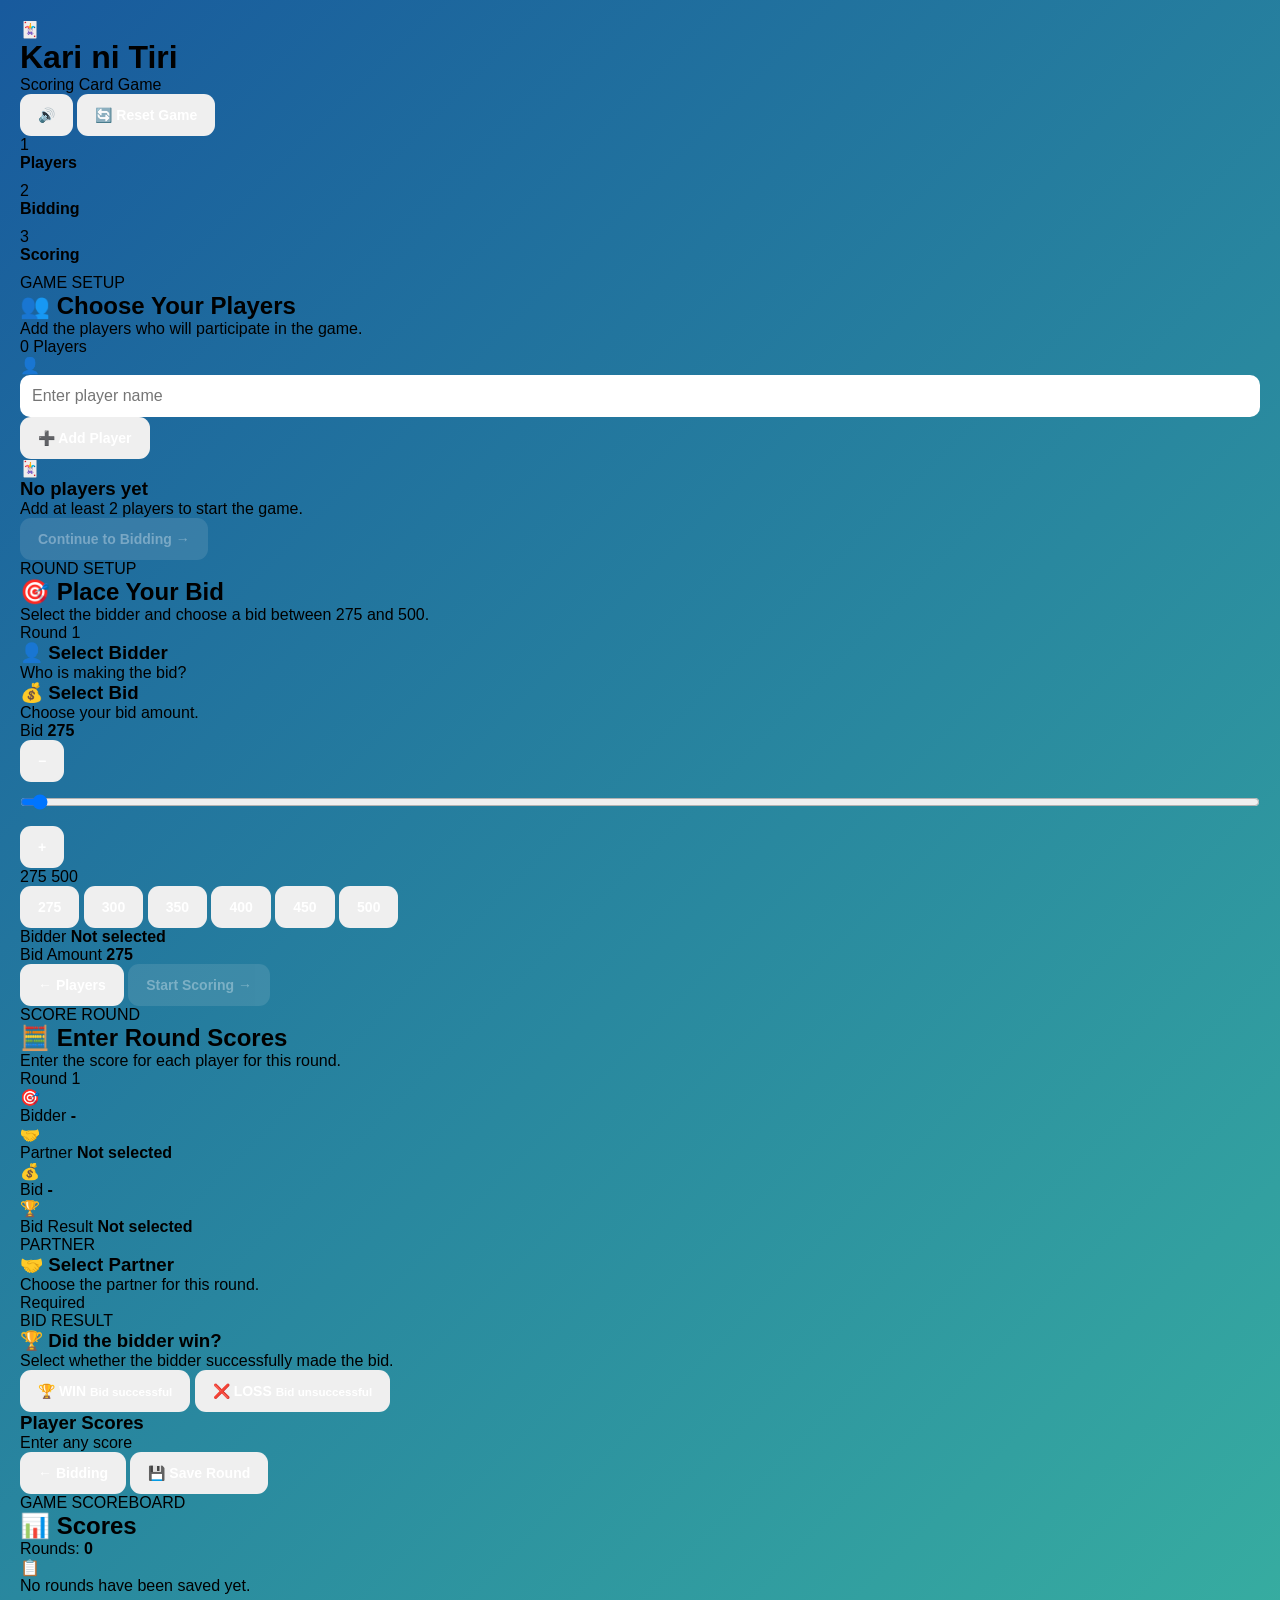
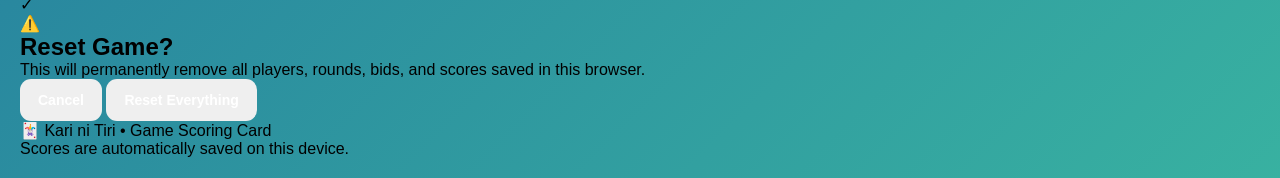
<file: index-backup.html>
<!DOCTYPE html>
<html lang="en">
<head>
    <meta charset="UTF-8">

    <meta
        name="viewport"
        content="width=device-width, initial-scale=1.0"
    >

    <meta
        name="theme-color"
        content="#6c2bd9"
    >

    <title>Kari ni Tiri - Scoring Card</title>

    <link
        rel="stylesheet"
        href="style.css"
    >
</head>

<body>

    <!-- =========================================
         HEADER
    ========================================== -->

    <header class="top-header">

        <div class="brand">

            <div class="brand-icon">
                🃏
            </div>

            <div>
                <h1>Kari ni Tiri</h1>
                <p>Scoring Card Game</p>
            </div>

        </div>

        <div class="header-actions">

            <button
                id="soundToggle"
                class="icon-button"
                type="button"
                title="Toggle sound"
            >
                🔊
            </button>

            <button
                id="resetGameButton"
                class="reset-button"
                type="button"
            >
                🔄 Reset Game
            </button>

        </div>

    </header>


    <!-- =========================================
         MAIN APPLICATION
    ========================================== -->

    <main class="app-container">

        <!-- =====================================
             STEP INDICATOR
        ====================================== -->

        <div class="steps">

            <div
                class="step active"
                data-step="players"
            >
                <span>1</span>
                <label>Players</label>
            </div>

            <div class="step-line"></div>

            <div
                class="step"
                data-step="bidding"
            >
                <span>2</span>
                <label>Bidding</label>
            </div>

            <div class="step-line"></div>

            <div
                class="step"
                data-step="scoring"
            >
                <span>3</span>
                <label>Scoring</label>
            </div>

        </div>


        <!-- =====================================
             PLAYER TAB
        ====================================== -->

        <section
            id="playersSection"
            class="game-section active-section"
        >

            <div class="section-heading">

                <div>
                    <span class="eyebrow">
                        GAME SETUP
                    </span>

                    <h2>
                        👥 Choose Your Players
                    </h2>

                    <p>
                        Add the players who will participate in the game.
                    </p>
                </div>

                <div class="player-count-badge">
                    <span id="playerCount">0</span>
                    Players
                </div>

            </div>


            <!-- Add player -->

            <div class="add-player-card">

                <div class="input-wrapper">

                    <span class="input-icon">
                        👤
                    </span>

                    <input
                        type="text"
                        id="playerNameInput"
                        placeholder="Enter player name"
                        maxlength="20"
                        autocomplete="off"
                    >

                </div>

                <button
                    id="addPlayerButton"
                    class="primary-button"
                    type="button"
                >
                    ➕ Add Player
                </button>

            </div>


            <!-- Player list -->

            <div
                id="playersList"
                class="players-grid"
            >
                <!-- Players generated by JavaScript -->
            </div>


            <div
                id="playersEmpty"
                class="empty-state"
            >

                <div class="empty-icon">
                    🃏
                </div>

                <h3>
                    No players yet
                </h3>

                <p>
                    Add at least 2 players to start the game.
                </p>

            </div>


            <div class="section-footer">

                <span
                    id="playerMessage"
                    class="message"
                ></span>

                <button
                    id="goToBiddingButton"
                    class="large-button"
                    type="button"
                    disabled
                >
                    Continue to Bidding
                    <span>→</span>
                </button>

            </div>

        </section>


        <!-- =====================================
             BIDDING TAB
        ====================================== -->

        <section
            id="biddingSection"
            class="game-section"
        >

            <div class="section-heading">

                <div>
                    <span class="eyebrow">
                        ROUND SETUP
                    </span>

                    <h2>
                        🎯 Place Your Bid
                    </h2>

                    <p>
                        Select the bidder and choose a bid between 275 and 500.
                    </p>
                </div>

                <div class="round-badge">
                    Round <span id="biddingRoundNumber">1</span>
                </div>

            </div>


            <div class="bidding-layout">

                <!-- Bidder -->

                <div class="panel-card">

                    <h3>
                        👤 Select Bidder
                    </h3>

                    <p class="panel-description">
                        Who is making the bid?
                    </p>

                    <div
                        id="bidderSelection"
                        class="bidder-list"
                    >
                        <!-- Generated by JS -->
                    </div>

                </div>


                <!-- Bid -->

                <div class="panel-card bid-panel">

                    <h3>
                        💰 Select Bid
                    </h3>

                    <p class="panel-description">
                        Choose your bid amount.
                    </p>

                    <div class="bid-display">

                        <span>
                            Bid
                        </span>

                        <strong id="selectedBid">
                            275
                        </strong>

                    </div>


                    <div class="bid-controls">

                        <button
                            id="decreaseBid"
                            class="bid-control"
                            type="button"
                        >
                            −
                        </button>

                        <input
                            type="range"
                            id="bidSlider"
                            min="275"
                            max="500"
                            step="5"
                            value="275"
                        >

                        <button
                            id="increaseBid"
                            class="bid-control"
                            type="button"
                        >
                            +
                        </button>

                    </div>


                    <div class="bid-values">

                        <span>
                            275
                        </span>

                        <span>
                            500
                        </span>

                    </div>


                    <div class="quick-bids">

                        <button
                            type="button"
                            class="quick-bid"
                            data-bid="275"
                        >
                            275
                        </button>

                        <button
                            type="button"
                            class="quick-bid"
                            data-bid="300"
                        >
                            300
                        </button>

                        <button
                            type="button"
                            class="quick-bid"
                            data-bid="350"
                        >
                            350
                        </button>

                        <button
                            type="button"
                            class="quick-bid"
                            data-bid="400"
                        >
                            400
                        </button>

                        <button
                            type="button"
                            class="quick-bid"
                            data-bid="450"
                        >
                            450
                        </button>

                        <button
                            type="button"
                            class="quick-bid"
                            data-bid="500"
                        >
                            500
                        </button>

                    </div>

                </div>

            </div>


            <div class="bid-summary">

                <div>
                    <span>
                        Bidder
                    </span>

                    <strong id="summaryBidder">
                        Not selected
                    </strong>
                </div>

                <div>
                    <span>
                        Bid Amount
                    </span>

                    <strong id="summaryBid">
                        275
                    </strong>
                </div>

            </div>


            <div class="section-footer">

                <button
                    id="backToPlayersButton"
                    class="secondary-button"
                    type="button"
                >
                    ← Players
                </button>

                <button
                    id="startScoringButton"
                    class="large-button"
                    type="button"
                    disabled
                >
                    Start Scoring
                    <span>→</span>
                </button>

            </div>

        </section>


        <!-- =====================================
             SCORING TAB
        ====================================== -->

        <section
            id="scoringSection"
            class="game-section"
        >

            <div class="section-heading">

                <div>
                    <span class="eyebrow">
                        SCORE ROUND
                    </span>

                    <h2>
                        🧮 Enter Round Scores
                    </h2>

                    <p>
                        Enter the score for each player for this round.
                    </p>
                </div>

                <div class="round-badge">
                    Round <span id="currentRoundNumber">1</span>
                </div>

            </div>


            <!-- Current round info -->

            <!-- =========================================
     ROUND INFORMATION
========================================== -->

<div class="round-details-card">

    <!-- Bidder -->

    <div class="round-detail bidder-detail">

        <div class="detail-icon">
            🎯
        </div>

        <div>
            <span>
                Bidder
            </span>

            <strong id="currentBidder">
                -
            </strong>
        </div>

    </div>


    <!-- Partner -->

    <div class="round-detail partner-detail">

        <div class="detail-icon">
            🤝
        </div>

        <div>
            <span>
                Partner
            </span>

            <strong id="currentPartner">
                Not selected
            </strong>
        </div>

    </div>


    <!-- Bid -->

    <div class="round-detail bid-detail">

        <div class="detail-icon">
            💰
        </div>

        <div>
            <span>
                Bid
            </span>

            <strong id="currentBid">
                -
            </strong>
        </div>

    </div>


    <!-- Result -->

    <div class="round-detail result-detail">

        <div class="detail-icon">
            🏆
        </div>

        <div>
            <span>
                Bid Result
            </span>

            <strong
                id="currentBidResult"
                class="result-pending"
            >
                Not selected
            </strong>
        </div>

    </div>

</div>


<!-- =========================================
     PARTNER SELECTION
========================================== -->

<div class="partner-selection-card">

    <div class="partner-selection-header">

        <div>

            <span class="eyebrow">
                PARTNER
            </span>

            <h3>
                🤝 Select Partner
            </h3>

            <p>
                Choose the partner for this round.
            </p>

        </div>

        <div class="partner-required">
            Required
        </div>

    </div>


    <div
        id="partnerSelection"
        class="partner-grid"
    >
        <!-- Partner cards generated by JavaScript -->
    </div>


    <div
        id="partnerSelectionMessage"
        class="message"
    ></div>

</div>


<!-- =========================================
     BIDDER WIN / LOSS
========================================== -->

<div class="bid-result-card">

    <div>

        <span class="eyebrow">
            BID RESULT
        </span>

        <h3>
            🏆 Did the bidder win?
        </h3>

        <p>
            Select whether the bidder successfully made the bid.
        </p>

    </div>


    <div class="result-buttons">

        <button
            id="bidWinButton"
            class="result-button win-button"
            type="button"
        >
            <span class="result-button-icon">
                🏆
            </span>

            <span>
                <strong>WIN</strong>
                <small>Bid successful</small>
            </span>

        </button>


        <button
            id="bidLossButton"
            class="result-button loss-button"
            type="button"
        >
            <span class="result-button-icon">
                ❌
            </span>

            <span>
                <strong>LOSS</strong>
                <small>Bid unsuccessful</small>
            </span>

        </button>

    </div>

</div>


            <!-- Score inputs -->

            <div class="score-entry-card">

                <div class="score-entry-header">

                    <h3>
                        Player Scores
                    </h3>

                    <span>
                        Enter any score
                    </span>

                </div>

                <div
                    id="scoreInputs"
                    class="score-inputs"
                >
                    <!-- Generated by JavaScript -->
                </div>

            </div>


            <div
                id="scoreMessage"
                class="message score-message"
            ></div>


            <div class="section-footer">

                <button
                    id="backToBiddingButton"
                    class="secondary-button"
                    type="button"
                >
                    ← Bidding
                </button>

                <button
                    id="saveRoundButton"
                    class="large-button"
                    type="button"
                >
                    💾 Save Round
                </button>

            </div>


            <!-- =================================
                 SCOREBOARD
            ================================== -->

            <div class="scoreboard-section">

                <div class="scoreboard-header">

                    <div>
                        <span class="eyebrow">
                            GAME SCOREBOARD
                        </span>

                        <h2>
                            📊 Scores
                        </h2>
                    </div>

                    <div class="total-rounds">
                        Rounds:
                        <strong id="totalRounds">
                            0
                        </strong>
                    </div>

                </div>


                <div class="table-container">

                    <table id="scoreTable">

                        <thead>
                            <tr id="scoreTableHeader">
                                <!-- Generated -->
                            </tr>
                        </thead>

                        <tbody id="scoreTableBody">
                            <!-- Generated -->
                        </tbody>

                    </table>

                </div>


                <div
                    id="scoreboardEmpty"
                    class="scoreboard-empty"
                >
                    <span>📋</span>
                    <p>
                        No rounds have been saved yet.
                    </p>
                </div>

            </div>

        </section>

    </main>


    <!-- =========================================
         TOAST
    ========================================== -->

    <div
        id="toast"
        class="toast"
    >
        <span id="toastIcon">✓</span>
        <span id="toastMessage"></span>
    </div>


    <!-- =========================================
         RESET MODAL
    ========================================== -->

    <div
        id="resetModal"
        class="modal-overlay"
    >

        <div class="modal">

            <div class="modal-icon">
                ⚠️
            </div>

            <h2>
                Reset Game?
            </h2>

            <p>
                This will permanently remove all players,
                rounds, bids, and scores saved in this browser.
            </p>

            <div class="modal-actions">

                <button
                    id="cancelReset"
                    class="secondary-button"
                    type="button"
                >
                    Cancel
                </button>

                <button
                    id="confirmReset"
                    class="danger-button"
                    type="button"
                >
                    Reset Everything
                </button>

            </div>

        </div>

    </div>


    <footer class="app-footer">

        <p>
            🃏 Kari ni Tiri
            <span>•</span>
            Game Scoring Card
        </p>

        <p class="footer-note">
            Scores are automatically saved on this device.
        </p>

    </footer>


    <script src="app.js"></script>

</body>
</html>
</file>
<file: style.css>
* {
    margin: 0;
    padding: 0;
    box-sizing: border-box;
    font-family: -apple-system, BlinkMacSystemFont, "Segoe UI", Arial, sans-serif;
}

body {
    min-height: 100vh;
    padding: 20px;
    background: linear-gradient(-45deg,#667eea,#764ba2,#43cea2,#185a9d);
    background-size: 400% 400%;
    animation: bgMove 15s ease infinite;
}

@keyframes bgMove {
    0%,100% { background-position: 0% 50%; }
    50% { background-position: 100% 50%; }
}

.container {
    max-width: 1500px;
    margin: auto;
    padding: 25px;
    border-radius: 25px;
    background: #ffffff20;
    backdrop-filter: blur(18px);
    -webkit-backdrop-filter: blur(18px);
    box-shadow: 0 20px 50px #0004;
}

.title {
    text-align: center;
    color: white;
    margin-bottom: 25px;
}

.title h1 { font-size: 45px; }
.title p { margin-top: 8px; }

.card, .stat-card {
    background: #ffffff25;
    color: white;
    padding: 22px;
    border-radius: 18px;
    box-shadow: 0 10px 30px #0002;
}

.card h3, .card h2 { margin-bottom: 14px; }

label {
    display: block;
    font-weight: bold;
    margin-bottom: 10px;
}

input, select {
    width: 100%;
    padding: 12px;
    border: 0;
    border-radius: 10px;
    background: white;
    color: #222;
    font-size: 16px;
    min-width: 0;
}

button {
    border: 0;
    border-radius: 11px;
    padding: 13px 18px;
    cursor: pointer;
    color: white;
    font-weight: bold;
    font-size: 14px;
    touch-action: manipulation;
    transition: .2s;
}

button:hover { transform: translateY(-2px); }
button:disabled { opacity: .4; cursor: not-allowed; transform: none; }

.add { background: #16a34a; }
.round { background: #4f46e5; }
.reset { background: #ef4444; }

.voice-panel {
    text-align: center;
    margin-bottom: 25px;
}

.voice-panel p { margin: 10px 0; }

.mic-button {
    background: #dc2626;
    border-radius: 50px;
    padding: 18px 30px;
    font-size: 18px;
    margin: 12px;
}

.mic-button.listening {
    background: #16a34a;
    animation: pulse 1s infinite;
}

@keyframes pulse {
    50% { box-shadow: 0 0 0 12px #22c55e35; }
}

.voice-controls, .music-controls {
    display: flex;
    justify-content: center;
    flex-wrap: wrap;
    gap: 10px;
    margin: 12px 0;
}

.voice-controls button, .music-controls button {
    background: #23374d;
}

details {
    margin-top: 15px;
    text-align: left;
    background: #ffffff18;
    border-radius: 10px;
    padding: 12px;
}

details p { margin: 7px 0; }

.game-info, .partner-section {
    display: grid;
    grid-template-columns: repeat(auto-fit,minmax(240px,1fr));
    gap: 18px;
    margin-bottom: 22px;
}

.partner-card-row {
    display: grid;
    grid-template-columns: repeat(3,minmax(0,1fr));
    gap: 8px;
    margin-bottom: 10px;
}

.partner-card-row select {
    padding: 9px 4px;
    font-size: 14px;
}

.partner-name { margin-bottom: 10px; }

.player-panel {
    display: flex;
    flex-wrap: wrap;
    gap: 12px;
    margin: 25px 0;
}

.player-panel input {
    flex: 1;
    min-width: 220px;
}

.stats {
    display: grid;
    grid-template-columns: repeat(auto-fit,minmax(180px,1fr));
    gap: 18px;
    margin-bottom: 25px;
}

.stat-card { text-align: center; }
.stat-card span {
    display: block;
    margin-top: 10px;
    font-size: 35px;
    font-weight: bold;
}

.dashboard {
    display: grid;
    grid-template-columns: 2.5fr 1fr;
    gap: 20px;
}

.table-card {
    background: white;
    border-radius: 16px;
    overflow-x: auto;
    -webkit-overflow-scrolling: touch;
}

table {
    width: 100%;
    border-collapse: collapse;
    min-width: 400px;
}

thead { background: #23374d; color: white; }
th, td { padding: 12px; text-align: center; }
td { border-bottom: 1px solid #ddd; }
tbody tr:nth-child(even) { background: #f4f6fa; }
tfoot { background: #edf2f7; font-weight: bold; }

.edit-btn, .remove-btn {
    display: block;
    margin: 6px auto 0;
    padding: 5px 9px;
    font-size: 11px;
    background: #64748b;
}

.remove-btn { background: #ef4444; }

.leader {
    min-height: 280px;
    border-radius: 18px;
    background: linear-gradient(135deg,#43cea2,#185a9d);
    color: white;
    display: flex;
    flex-direction: column;
    justify-content: center;
    align-items: center;
    text-align: center;
    padding: 22px;
}

.badge {
    background: gold;
    color: #222;
    padding: 15px 22px;
    border-radius: 40px;
    font-size: 20px;
    font-weight: bold;
    margin: 20px 0;
}

.rank-row {
    display: flex;
    justify-content: space-between;
    gap: 10px;
    padding: 8px;
    margin: 5px 0;
    background: #ffffff20;
    border-radius: 8px;
    color: white;
}

.rank-name { flex: 1; text-align: left; }

.entertainment { margin-top: 25px; }
#musicVolume { margin-top: 8px; }

@media(max-width:900px) {
    .dashboard { grid-template-columns: 1fr; }
}

@media(max-width:600px) {
    body { padding: 8px; }
    .container { padding: 12px; }
    .title h1 { font-size: 32px; }
    .player-panel { flex-direction: column; }
    .player-panel input { min-width: 0; }
    .player-panel button { width: 100%; }
    .partner-card-row { gap: 5px; }
}
</file>
